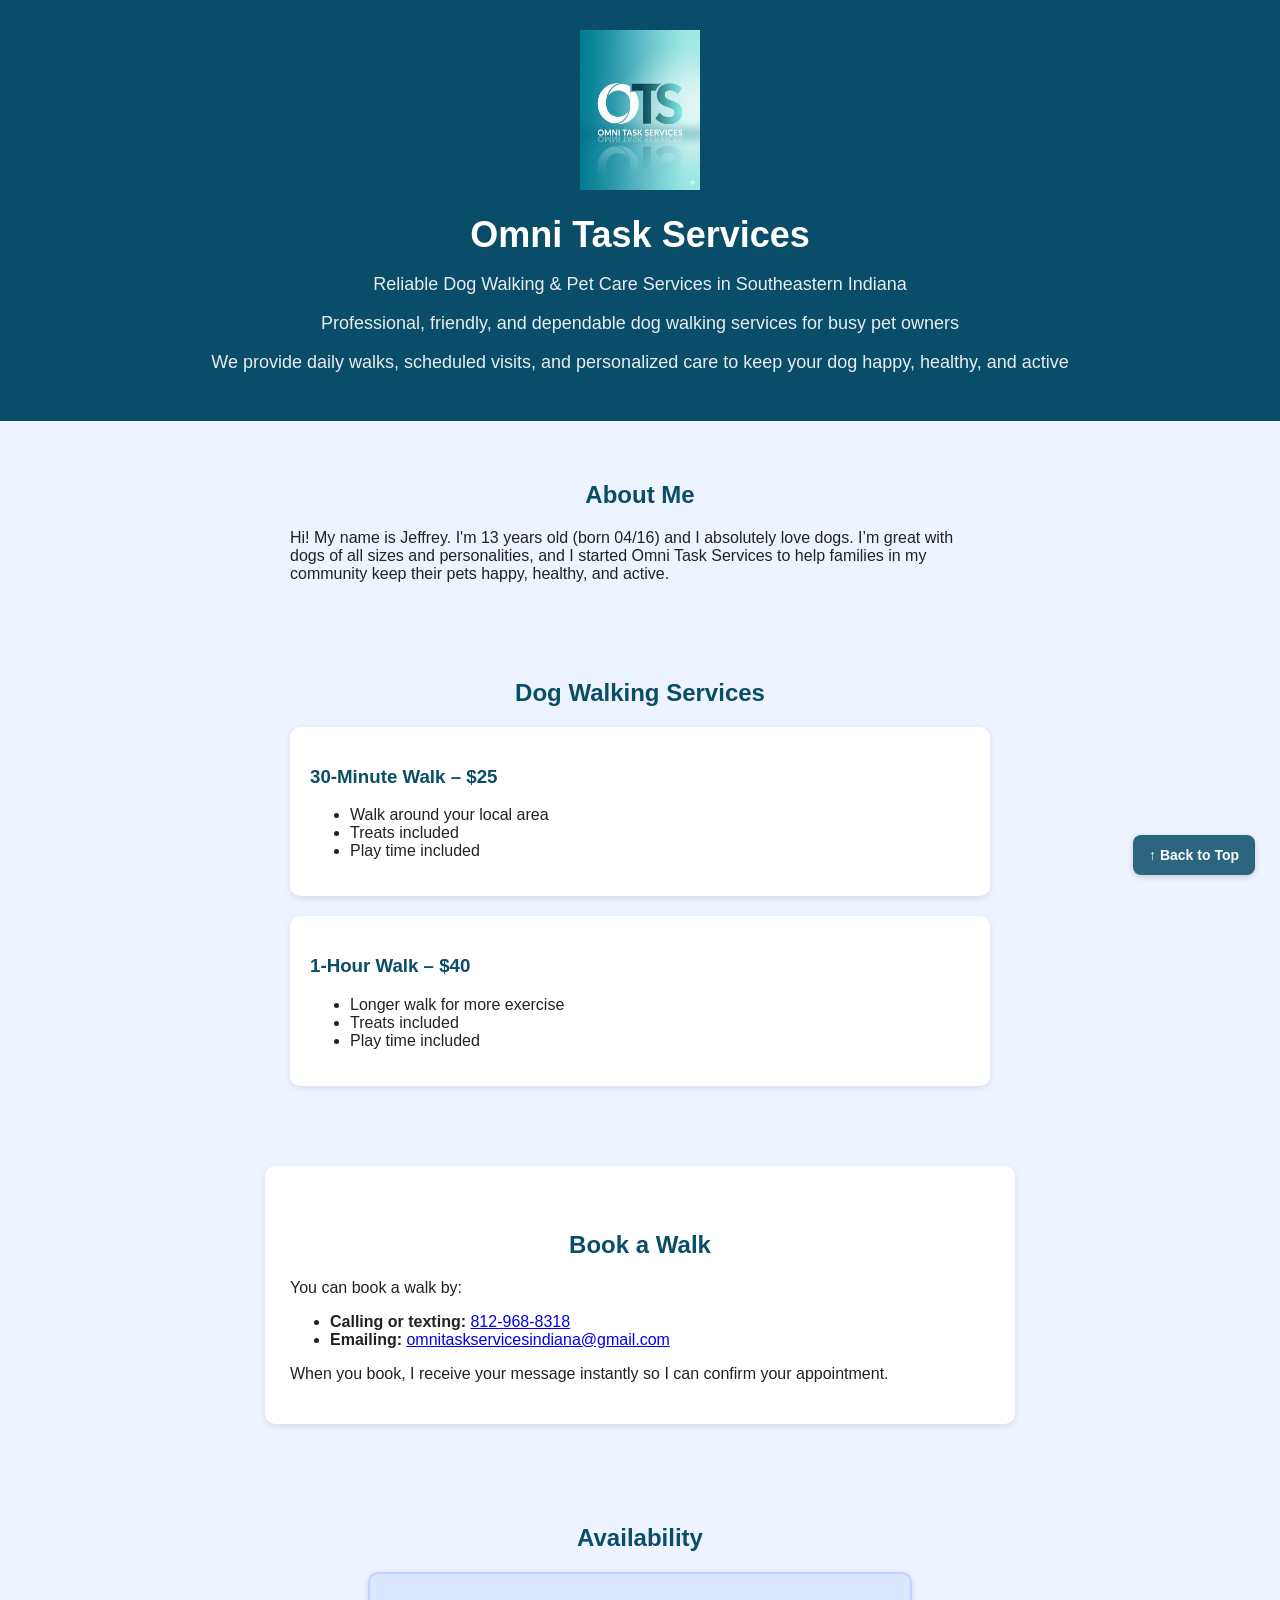
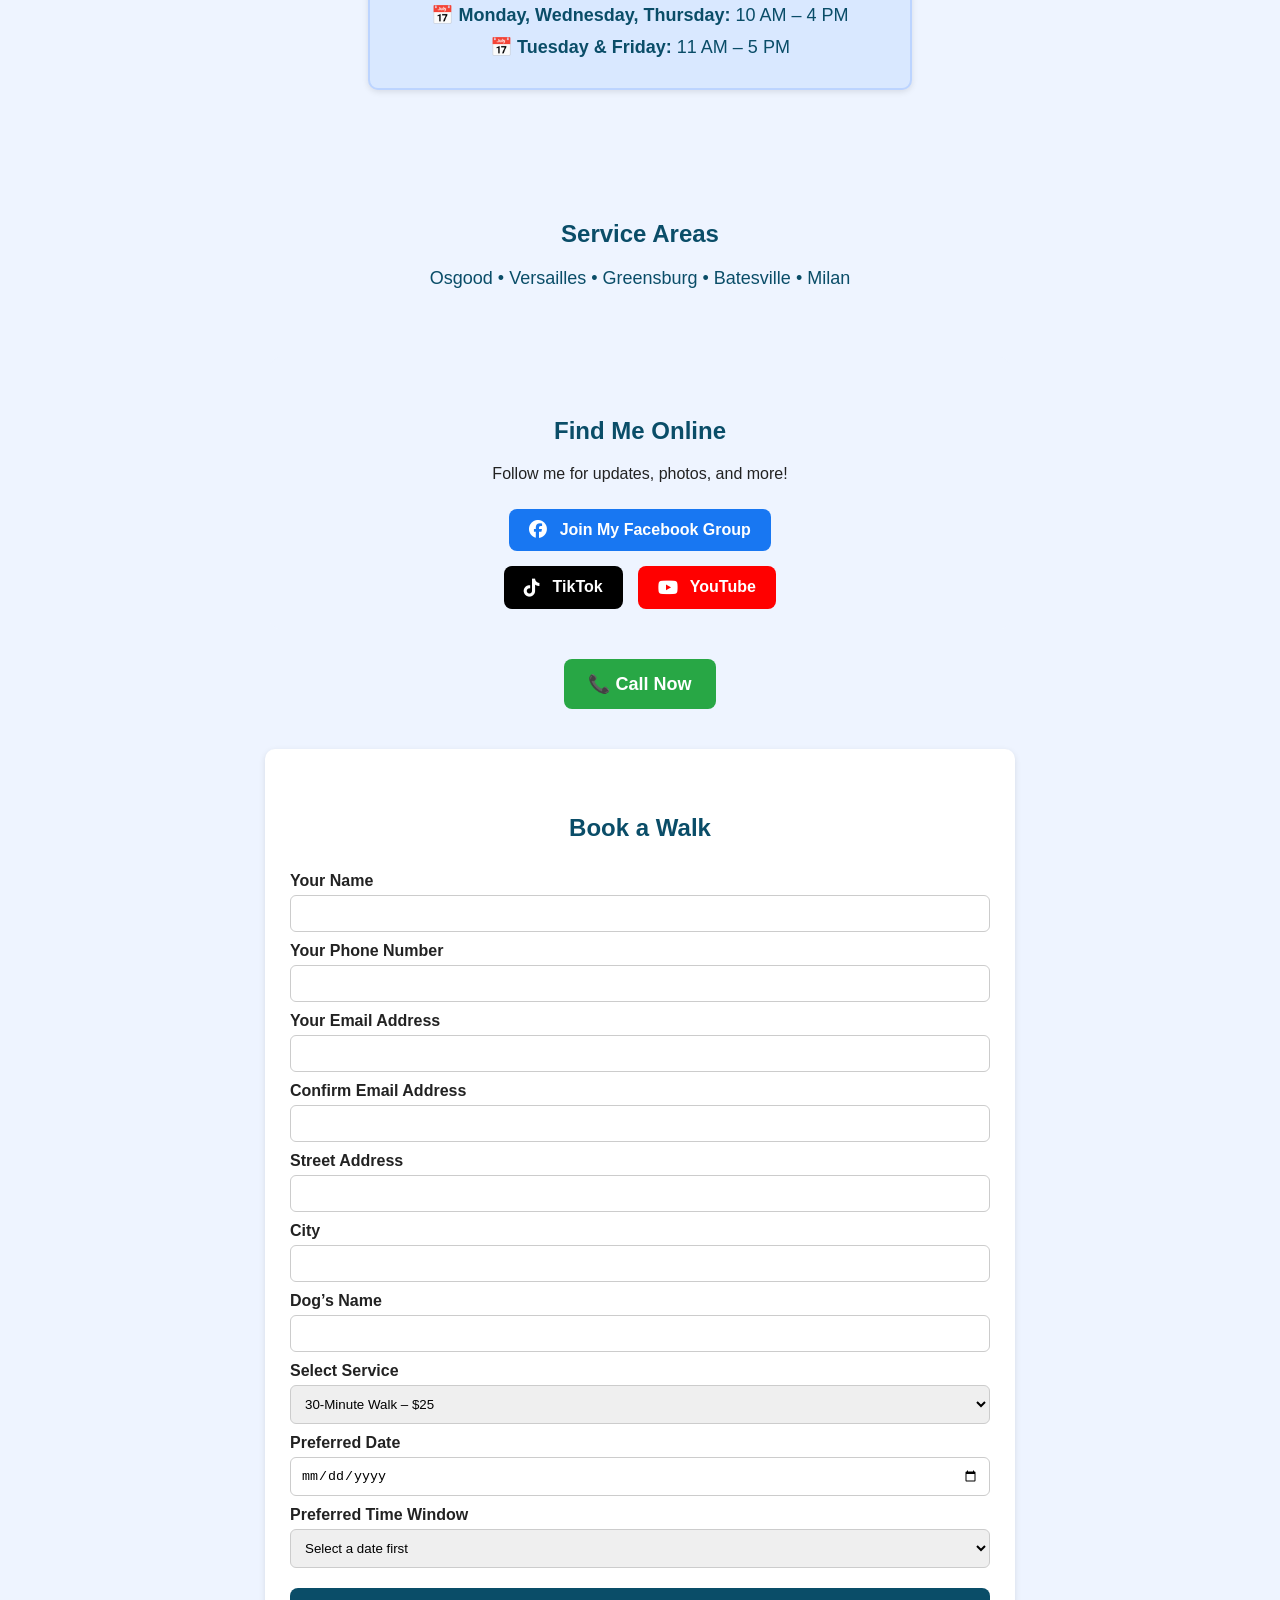
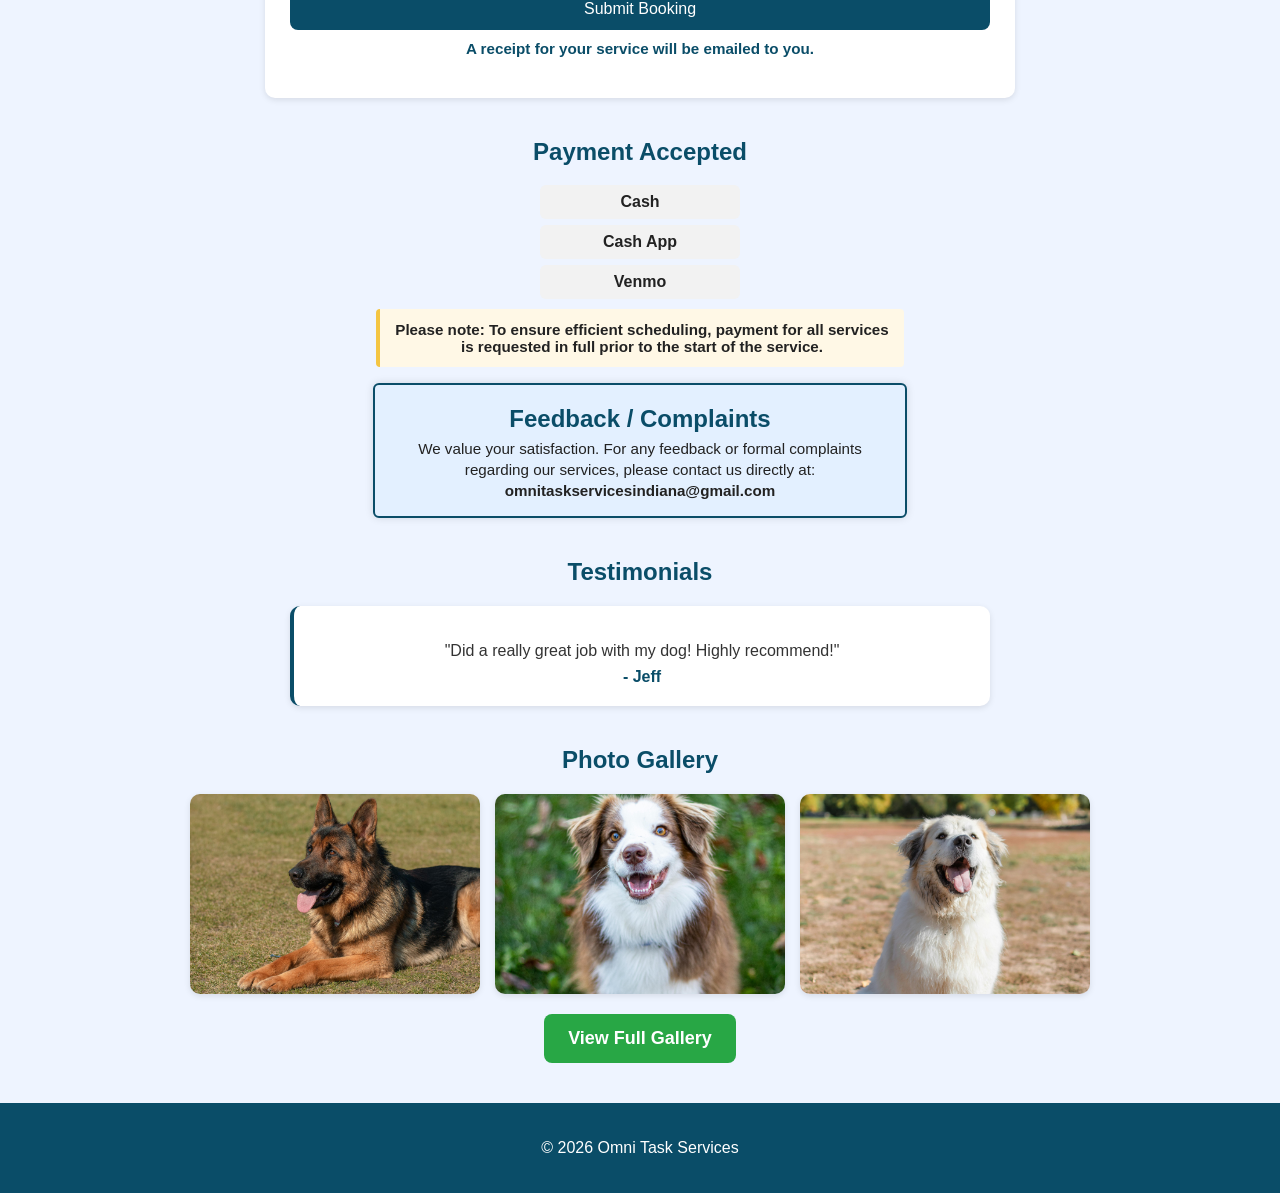
<file: index.html>
<!DOCTYPE html>
<html lang="en">
<head>
    <meta charset="UTF-8">
    <meta name="viewport" content="width=device-width, initial-scale=1.0">
    <title>Omni Task Services – Dog Walking</title>
    <link rel="stylesheet" href="styles-v3.css">
    <link rel="stylesheet" href="https://cdnjs.cloudflare.com/ajax/libs/font-awesome/6.5.0/css/all.min.css">
    <link rel="manifest" href="manifest.json">
    <meta name="theme-color" content="#0a4d68">
</head>
<body>

    <header>
        <img src="images/logo.PNG" alt="Omni Task Services Logo" class="logo">
        <h1><span class="white">Omni</span> <span class="teal">Task Services</span></h1>
        <p class="tagline">Reliable Dog Walking & Pet Care Services in Southeastern Indiana</p>
        <p class="tagline">Professional, friendly, and dependable dog walking services for busy pet owners</p>
        <p class="tagline">We provide daily walks, scheduled visits, and personalized care to keep your dog happy, healthy, and active</p>
    </header>

    <section class="about">
        <h2>About Me</h2>
        <p>Hi! My name is Jeffrey. I'm 13 years old (born 04/16) and I absolutely love dogs. I’m great with dogs of all sizes and personalities, and I started Omni Task Services to help families in my community keep their pets happy, healthy, and active.</p>
    </section>

    <section class="services">
        <h2>Dog Walking Services</h2>

        <div class="service-box">
            <h3>30-Minute Walk – $25</h3>
            <ul>
                <li>Walk around your local area</li>
                <li>Treats included</li>
                <li>Play time included</li>
            </ul>
        </div>

        <div class="service-box">
            <h3>1-Hour Walk – $40</h3>
            <ul>
                <li>Longer walk for more exercise</li>
                <li>Treats included</li>
                <li>Play time included</li>
            </ul>
        </div>
    </section>

    <section class="booking">
        <h2>Book a Walk</h2>
        <p>You can book a walk by:</p>
        <ul>
            <li><strong>Calling or texting:</strong> <a href="tel:8129688318">812‑968‑8318</a></li>
            <li><strong>Emailing:</strong> <a href="mailto:omnitaskservicesindiana@gmail.com">omnitaskservicesindiana@gmail.com</a></li>
        </ul>

        <p>When you book, I receive your message instantly so I can confirm your appointment.</p>
    </section>

    <section class="availability">
        <h2>Availability</h2>

        <div class="availability-box">
            <p>📅 <strong>Monday, Wednesday, Thursday:</strong> 10 AM – 4 PM</p>
            <p>📅 <strong>Tuesday & Friday:</strong> 11 AM – 5 PM</p>
        </div>
    </section>

    <section class="areas">
        <h2>Service Areas</h2>
        <p>Osgood • Versailles • Greensburg • Batesville • Milan</p>
    </section>

    <section class="social">
        <h2>Find Me Online</h2>
        <p>Follow me for updates, photos, and more!</p>
        <a href="https://www.facebook.com/share/g/1CmbrAaf8b/?mibextid=wwXlfr"
           target="_blank"
           class="fb-button">
            <i class="fa-brands fa-facebook"></i> Join My Facebook Group
        </a>

        <div class="social-buttons">
            <a href="https://www.tiktok.com/@omni.task.services" target="_blank" class="tiktok-button">
                <i class="fab fa-tiktok"></i> TikTok
            </a>

            <a href="https://www.youtube.com/@omnitaskservices" target="_blank" class="youtube-button">
                <i class="fa-brands fa-youtube"></i> YouTube
            </a>
        </div>
    </section>

    <section class="call-now">
        <a href="tel:812-968-8318" class="call-button">📞 Call Now</a>
    </section>

    <section class="booking">
        <h2>Book a Walk</h2>
        <form action="https://formsubmit.co/omnitaskservicesindiana@gmail.com" method="POST">
            
           <!-- Required hidden fields -->
            <input type="hidden" name="_captcha" value="false">

            <!-- Redirect to success page -->
            <input type="hidden" name="_next" value="https://jbrandt80.github.io/omni-task-services/success.html">

            <!-- REQUIRED: tells FormSubmit which field contains the user's email -->
            <input type="email" name="_replyto" id="replyto-field" hidden>

            <!-- OPTIONAL but recommended -->
            <input type="hidden" name="_subject" value="New Dog Walking Booking Request">
            <input type="hidden" name="_template" value="table">

            <label>Your Name</label>
            <input type="text" name="customer_name" required>

            <label>Your Phone Number</label>
            <input type="tel" name="phone_number" required>

            <label>Your Email Address</label>
            <input type="email" name="email" required>

            <label>Confirm Email Address</label>
            <input type="email" name="confirm_email" required>

            <label>Street Address</label>
            <input type="text" name="street_address" required>

            <label>City</label>
            <input type="text" name="city" required>

            <label>Dog’s Name</label>
            <input type="text" name="dog_name" required>

            <label>Select Service</label>
            <select name="service" required>
                <option>30-Minute Walk – $25</option>
                <option>1-Hour Walk – $40</option>
            </select>

            <label>Preferred Date</label>
            <input type="date" name="preferred_date" required>

            <label for="preferred_time">Preferred Time Window</label>
            <select id="preferred_time" name="preferred_time" required>
                <option value="" disabled selected>Select a date first</option>
                
                <!-- Monday, Wednesday, Thursday -->
                <option value="10am-12pm">10 AM – 12 PM</option>
                <option value="12pm-2pm">12 PM – 2 PM</option>
                <option value="2pm-4pm">2 PM – 4 PM</option>
                
                <!-- Tuesday, Friday -->
                <option value="11am-1pm">11 AM – 1 PM</option>
                <option value="1pm-3pm">1 PM – 3 PM</option>
                <option value="3pm-5pm">3 PM – 5 PM</option>
            </select>
            
            <button type="submit" class="submit-button">Submit Booking</button>
        </form>

        <p class="receipt-note" style="margin-top:10px;">
            <strong>A receipt for your service will be emailed to you.</strong>
        </p>
    </section>

    <section class="payment-section">
        <h2>Payment Accepted</h2>
        <ul class="payment-list">
            <li>Cash</li>
            <li>Cash App</li>
            <li>Venmo</li>
        </ul>

        <p class="payment-policy">
            <strong>Please note: To ensure efficient scheduling, payment for all services is requested in full prior to the start of the service.</strong>
        </p>
    </section>

    <section class="feedback-section">
        <h2>Feedback / Complaints</h2>
        <p>
            We value your satisfaction. For any feedback or formal complaints regarding our services,
            please contact us directly at:
            <strong>omnitaskservicesindiana@gmail.com</strong>
        </p>
    </section>

    <section class="testimonials">
        <h2>Testimonials</h2>

        <div class="testimonial-box">
            <p>"Did a really great job with my dog! Highly recommend!"</p>
            <span>- Jeff</span>
        </div>

    </section>
  
    <section class="gallery">
        <h2>Photo Gallery</h2>

        <div class="home-gallery-grid">
            <img src="images/adorable-animal-breed.jpg" alt="Dog Photo">
            <img src="images/pexels-csibeman.jpg" alt="Dog Photo">
            <img src="images/pexels-ryan-leeper.jpg" alt="Dog Photo">
        </div>
    </section>
    
    <p style="text-align:center; margin-top:20px;">
        <a href="gallery.html" class="call-button">View Full Gallery</a>
    </p>

    <footer>
        <p>&copy; 2026 Omni Task Services</p>
    </footer>

    <!-- Hide testimonials section if empty -->

  <a href="#top" class="back-to-top">↑ Back to Top</a>

    <script>
    // 1. Service Worker for PWA Capability
    if ("serviceWorker" in navigator) {
        window.addEventListener("load", function () {
            navigator.serviceWorker.register("service-worker.js")
                .then(() => console.log("Service Worker Registered"))
                .catch(err => console.log("SW registration failed: ", err));
        });
    }

    document.addEventListener("DOMContentLoaded", function () {
        // 2. Hide Testimonials section if it's empty
        const testimonialSection = document.querySelector(".testimonials");
        const boxes = testimonialSection.querySelectorAll(".testimonial-box");
        if (boxes.length === 0) {
            testimonialSection.style.display = "none";
        }

        // 3. Form fields and submit handlers
        const form = document.querySelector("form");
        const address = document.querySelector("input[name='street_address']");
        const city = document.querySelector("input[name='city']");
        const emailInput = form.querySelector("input[name='email']");
        const confirmEmailInput = form.querySelector("input[name='confirm_email']");
        const replyField = document.getElementById("replyto-field");

        // Text formatting function for location text inputs
        function formatText(input) {
            let value = input.value.toLowerCase().trim();
            value = value.replace(/\s+/g, " ");
            value = value.replace(/\b\w/g, char => char.toUpperCase());
            input.value = value;
        }

        address.addEventListener("blur", () => formatText(address));
        city.addEventListener("blur", () => formatText(city));

        /* ---------------------------------------------------------
           ⭐ ADD THE AUTO‑FILTER TIME WINDOW SCRIPT RIGHT HERE ⭐
        --------------------------------------------------------- */

        const dateField = document.querySelector('input[name="preferred_date"]');
        const timeField = document.getElementById("preferred_time");

        dateField.addEventListener("change", function () {
            const [year, month, dayNum] = this.value.split("-").map(Number);
            const selectedDate = new Date(year, month - 1, dayNum); // Local date, no UTC shift
            const day = selectedDate.getDay(); // 0=Sun, 1=Mon, 2=Tue, ...

            // Clear old options
            timeField.innerHTML = "";

            // Add placeholder
            const placeholder = document.createElement("option");
            placeholder.textContent = "Select a time window";
            placeholder.disabled = true;
            placeholder.selected = true;
            timeField.appendChild(placeholder);

            // Monday (1), Wednesday (3), Thursday (4)
            if (day === 1 || day === 3 || day === 4) {
                addOption("10am-12pm", "10 AM – 12 PM");
                addOption("12pm-2pm", "12 PM – 2 PM");
                addOption("2pm-4pm", "2 PM – 4 PM");
            }

            // Tuesday (2), Friday (5)
            else if (day === 2 || day === 5) {
                addOption("11am-1pm", "11 AM – 1 PM");
                addOption("1pm-3pm", "1 PM – 3 PM");
                addOption("3pm-5pm", "3 PM – 5 PM");
            }

            // Saturday (6) or Sunday (0)
            else {
                addOption("closed", "Closed — Please choose a weekday");
                timeField.value = "closed";
            }
        });

        function addOption(value, text) {
            const opt = document.createElement("option");
            opt.value = value;
            opt.textContent = text;
            timeField.appendChild(opt);
        }

        /* ---------------------------------------------------------
           ⭐ END OF AUTO‑FILTER TIME WINDOW SCRIPT ⭐
        --------------------------------------------------------- */

        // Form Submit interception and processing
        form.addEventListener("submit", function (e) {
            e.preventDefault();

            const emailValue = emailInput.value.trim();
            const confirmEmailValue = confirmEmailInput.value.trim();

            if (emailValue !== confirmEmailValue) {
                alert("Email addresses do not match. Please check and try again.");
                return;
            }

            if (!replyField) {
                alert("Error: _replyto field missing.");
                return;
            }

            replyField.value = emailValue;

            const formData = new FormData(form);
            const params = new URLSearchParams(formData).toString();
            const redirectURL = "https://jbrandt80.github.io/omni-task-services/success.html?" + params;

            let nextField = form.querySelector("input[name='_next']");
            if (!nextField) {
                nextField = document.createElement("input");
                nextField.type = "hidden";
                nextField.name = "_next";
                form.appendChild(nextField);
            }
            nextField.value = redirectURL;

            form.submit();
        });
    });
    </script>
</body>
</html>
</file>
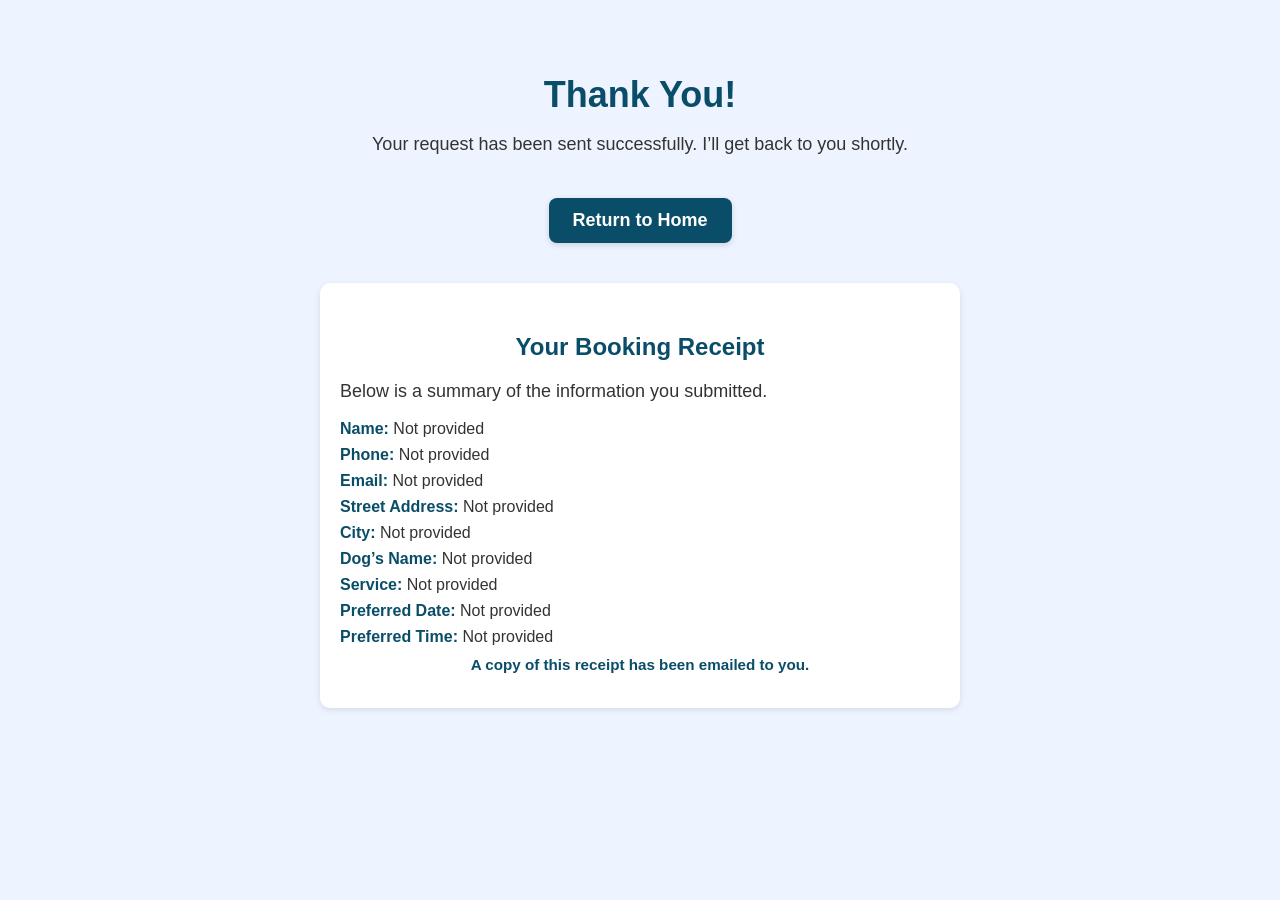
<file: success.html>
<!DOCTYPE html>
<html lang="en">
<head>
    <meta charset="UTF-8">
    <meta name="viewport" content="width=device-width, initial-scale=1.0">
    <title>Request Sent</title>
    <link rel="stylesheet" href="styles-v3.css">
    <style>
        body {
            font-family: Arial, sans-serif;
            text-align: center;
            padding: 50px;
            background: #eef4ff;
            color: #222;
        }
        
        h1 {
            color: #0a4d68;
            font-size: 36px;
            margin-bottom: 10px;
        }
        
        p {
            font-size: 18px;
            color: #333;
        }
        
        a {
            display: inline-block;
            margin-top: 25px;
            padding: 12px 24px;
            background: #0a4d68;
            color: white;
            text-decoration: none;
            border-radius: 8px;
            font-size: 18px;
            font-weight: bold;
            box-shadow: 0 2px 6px rgba(0,0,0,0.15);
        }
        
        a:hover {
            background: #08384d;
        }

        /* Make the receipt section blend with the theme */
        .receipt-preview {
            margin-top: 40px;
        }
    </style>

</head>
<body>
    <h1>Thank You!</h1>
    <p>Your request has been sent successfully. I’ll get back to you shortly.</p>
    <a href="index.html">Return to Home</a>

<section class="receipt-preview">
    <h2>Your Booking Receipt</h2>
    <p>Below is a summary of the information you submitted.</p>

    <div class="receipt-box">
        <p><strong>Name:</strong> <span id="r_name"></span></p>
        <p><strong>Phone:</strong> <span id="r_phone"></span></p>
        <p><strong>Email:</strong> <span id="r_email"></span></p>
        <p><strong>Street Address:</strong> <span id="r_address"></span></p>
        <p><strong>City:</strong> <span id="r_city"></span></p>
        <p><strong>Dog’s Name:</strong> <span id="r_dog"></span></p>
        <p><strong>Service:</strong> <span id="r_service"></span></p>
        <p><strong>Preferred Date:</strong> <span id="r_date"></span></p>
        <p><strong>Preferred Time:</strong> <span id="r_time"></span></p>
    </div>

    <p class="receipt-note">A copy of this receipt has been emailed to you.</p>
</section>

<script>
    // Get URL parameters from FormSubmit
    const params = new URLSearchParams(window.location.search);

    document.getElementById("r_name").textContent = params.get("customer_name") || "Not provided";
    document.getElementById("r_phone").textContent = params.get("phone_number") || "Not provided";
    
    // FIXED: Changed "email_address" to "email" to match your form input name
    document.getElementById("r_email").textContent = params.get("email") || "Not provided";
    
    document.getElementById("r_address").textContent = params.get("street_address") || "Not provided";
    document.getElementById("r_city").textContent = params.get("city") || "Not provided";
    document.getElementById("r_dog").textContent = params.get("dog_name") || "Not provided";
    document.getElementById("r_service").textContent = params.get("service") || "Not provided";
    document.getElementById("r_date").textContent = params.get("preferred_date") || "Not provided";
    document.getElementById("r_time").textContent = params.get("preferred_time") || "Not provided";
</script>

</body>
</html>
</file>
<file: styles-v3.css>
/* Global Page Style */
body {
    font-family: Arial, sans-serif;
    background: #eef4ff;
    margin: 0;
    padding: 0;
    color: #222;
}

/* Header */
header {
    text-align: center;
    padding: 30px 20px;
    background: #0a4d68;
    color: white;
}

header h1 {
    font-size: 36px;
    margin-bottom: 5px;
}

.tagline {
    font-size: 18px;
    opacity: 0.9;
}

/* Logo */
.logo {
    width: 120px;
    display: block;
    margin: 0 auto 20px auto;
}

/* Section Titles */
h2 {
    text-align: center;
    color: #0a4d68;
    margin-top: 40px;
}

/* About Section */
.about, .services, .availability, .areas, .social {
    width: 90%;
    max-width: 700px;
    margin: 0 auto;
    padding: 20px;
}

/* Service Boxes */
.service-box {
    background: white;
    padding: 20px;
    border-radius: 10px;
    margin-bottom: 20px;
    box-shadow: 0 2px 6px rgba(0,0,0,0.1);
}

.service-box h3 {
    color: #0a4d68;
}

/* Facebook Button */
.fb-button {
    display: inline-block;
    background-color: #1877f2;
    color: white;
    padding: 12px 20px;
    border-radius: 8px;
    text-decoration: none;
    font-weight: bold;
    margin-top: 10px;
}

.fb-button:hover {
    background-color: #0f5dc8;
}

/* Center the Facebook section */
.social {
    text-align: center;
    background: #eef4ff;
    padding: 20px;
    border-radius: 10px;
    margin-top: 30px;
}

/* Social Buttons (TikTok + YouTube) */
.social-buttons {
    margin-top: 15px;
    display: flex;
    justify-content: center;
    gap: 15px;
}

.tiktok-button,
.youtube-button {
    display: inline-block;
    padding: 12px 20px;
    border-radius: 8px;
    color: white;
    text-decoration: none;
    font-weight: bold;
    font-size: 16px;
}

/* TikTok */
.tiktok-button {
    background: #000000;
}
.tiktok-button:hover {
    background: #222222;
}

/* YouTube */
.youtube-button {
    background: #FF0000;
}
.youtube-button:hover {
    background: #cc0000;
}

/* Icon spacing for Facebook, TikTok, YouTube */
.fb-button i,
.social-buttons i {
    margin-right: 8px;
    font-size: 18px;
    vertical-align: middle;
}

.call-now {
    text-align: center;
    margin-top: 30px;
}

.call-button {
    display: inline-block;
    background: #28a745;
    color: white;
    padding: 14px 24px;
    border-radius: 8px;
    text-decoration: none;
    font-size: 18px;
    font-weight: bold;
}

.call-button:hover {
    background: #1e7e34;
}

.availability {
    text-align: center;
    margin-top: 30px;
}

.availability-box {
    background: #d9e8ff; 
    padding: 20px;
    border-radius: 10px;
    width: 90%;
    max-width: 500px;
    margin: 20px auto;
    box-shadow: 0 2px 6px rgba(0,0,0,0.1);
    border: 2px solid #bcd4ff
}

.availability-box p {
    font-size: 18px;
    margin: 10px 0;
    color: #0a4d68; /* theme blue */
}

.areas {
    text-align: center;
    margin-top: 30px;
}

.areas p {
    font-size: 18px;
    color: #0a4d68; /* theme blue */
}

.booking {
    width: 90%;
    max-width: 700px;
    margin: 40px auto;
    background: white;
    padding: 25px;
    border-radius: 10px;
    box-shadow: 0 2px 6px rgba(0,0,0,0.1);
}

.booking form {
    display: flex;
    flex-direction: column;
}

.booking label {
    margin-top: 10px;
    font-weight: bold;
}

.booking input,
.booking select {
    padding: 10px;
    margin-top: 5px;
    border-radius: 6px;
    border: 1px solid #ccc;
}

.submit-button {
    margin-top: 20px;
    padding: 12px;
    background: #0a4d68;
    color: white;
    border: none;
    border-radius: 8px;
    font-size: 16px;
    cursor: pointer;
}

.submit-button:hover {
    background: #08384d;
}

/* Payment list styles */
.payment-list {
    list-style: none;
    padding: 0;
    margin: 0 auto;
    width: 200px;
    text-align: center;
}

.payment-list li {
    background: #f2f2f2;
    padding: 8px;
    margin-bottom: 6px;
    border-radius: 6px;
    font-weight: bold;
}

/* Payment policy styles */
.payment-policy {
    background: #fff8e6;
    padding: 12px;
    border-left: 4px solid #f4c542;
    border-radius: 4px;
    margin-top: 10px;
    font-size: 0.95rem;
    text-align: center;

    max-width: 500px;
    margin-left: auto;
    margin-right: auto;
}

.feedback-section {
    margin-top: 10px;
    padding: 15px;
    background: #e3f0ff;
    border: 2px solid #0a4d68;
    border-radius: 6px;
    text-align: center;
    box-shadow: 0 0 8px rgba(0,0,0,0.12);

    max-width: 500px;
    margin-left: auto;
    margin-right: auto;
}

.feedback-section h2 {
    margin-top: 5px !important;
    margin-bottom: 5px !important;
}

.feedback-section p {
    font-size: 0.95rem;
    line-height: 1.4;
    text-align: center;
    margin: 0 auto;
    max-width: 500px;
}

.gallery {
    width: 90%;
    max-width: 900px;
    margin: 10px auto 0 auto;
    text-align: center;
}

/* Pinterest-style Masonry Layout */
.gallery-grid {
    column-count: 3;
    column-gap: 15px;
    margin-top: 20px;
}

.gallery-grid img {
    width: 100%;
    margin-bottom: 15px;
    border-radius: 10px;
    box-shadow: 0 2px 6px rgba(0,0,0,0.1);
    transition: transform 0.3s ease;
    cursor: pointer;
}

/* Homepage 3‑photo preview gallery */
.home-gallery-grid {
    display: grid;
    grid-template-columns: repeat(3, 1fr);
    gap: 15px;
    margin-top: 20px;
}

.home-gallery-grid img {
    width: 100%;
    height: 200px;
    object-fit: cover;
    border-radius: 10px;
    box-shadow: 0 2px 6px rgba(0,0,0,0.1);
}

/* Hover Zoom Effect */
.gallery-grid img:hover {
    transform: scale(1.05);
}

.testimonials {
    width: 90%;
    max-width: 700px;
    margin: 40px auto;
    text-align: center;
}

.testimonials h2 {
    margin-bottom: 20px;
}

.testimonial-box {
    background: white;
    padding: 20px;
    border-radius: 10px;
    margin-bottom: 20px;
    box-shadow: 0 2px 6px rgba(0,0,0,0.1);
    border-left: 4px solid #0a4d68;
}

.testimonial-box p {
    font-size: 1rem;
    color: #333;
    margin-bottom: 8px;
}

.testimonial-box span {
    font-weight: bold;
    color: #0a4d68;
}

.back-to-top {
    position: fixed;
    bottom: 25px;
    right: 25px;
    background: #0a4d68;
    color: white;
    padding: 12px 16px;
    border-radius: 8px;
    text-decoration: none;
    font-weight: bold;
    font-size: 14px;
    box-shadow: 0 2px 6px rgba(0,0,0,0.2);
    opacity: 0.85;
}

.back-to-top:hover {
    background: #08384d;
    opacity: 1;
}

html {
    scroll-behavior: smooth;
}

/* Lightbox Background */
.lightbox {
    display: none;
    position: fixed;
    z-index: 9999;
    padding-top: 60px;
    left: 0;
    top: 0;
    width: 100%;
    height: 100%;
    overflow: auto;
    background-color: rgba(0,0,0,0.9);
}

/* Lightbox Image */
.lightbox-content {
    margin: auto;
    display: block;
    max-width: 90%;
    max-height: 80vh;
    border-radius: 10px;
}

/* Lightbox Arrows */
.lightbox .prev,
.lightbox .next {
    position: absolute;
    top: 50%;
    color: white;
    font-size: 50px;
    font-weight: bold;
    cursor: pointer;
    user-select: none;
    padding: 10px;
    transform: translateY(-50%);
}

.lightbox .prev {
    left: 20px;
}

.lightbox .next {
    right: 20px;
}

.lightbox .prev:hover,
.lightbox .next:hover {
    color: #ddd;
}

/* Close Button */
.lightbox .close {
    position: absolute;
    top: 20px;
    right: 35px;
    color: white;
    font-size: 40px;
    font-weight: bold;
    cursor: pointer;
}

/* Footer */
footer {
    text-align: center;
    padding: 20px;
    background: #0a4d68;
    color: white;
    margin-top: 40px;
}

/* Floating Back to Home Button */
.floating-home {
    position: fixed;
    bottom: 25px;
    left: 25px;
    background: #0a4d68;
    color: white;
    padding: 12px 16px;
    border-radius: 8px;
    text-decoration: none;
    font-weight: bold;
    font-size: 14px;
    box-shadow: 0 2px 6px rgba(0,0,0,0.2);
    opacity: 0.85;
    z-index: 9999;
}

.floating-home:hover {
    background: #08384d;
    opacity: 1;
}

.receipt-note {
    text-align: center;
    color: #0a4d68;
    font-size: 0.95rem;
    margin-top: 10px;
    font-weight: bold;
}

.receipt-preview {
    width: 90%;
    max-width: 600px;
    margin: 30px auto;
    background: #ffffff;
    padding: 20px;
    border-radius: 10px;
    box-shadow: 0 2px 6px rgba(0,0,0,0.1);
    text-align: left;
}

.receipt-preview h2 {
    text-align: center;
    color: #0a4d68;
}

.receipt-box p {
    font-size: 1rem;
    margin: 8px 0;
}

.receipt-box strong {
    color: #0a4d68;
}

.receipt-preview h2 {
    margin-top: 30px;
}
</file>
